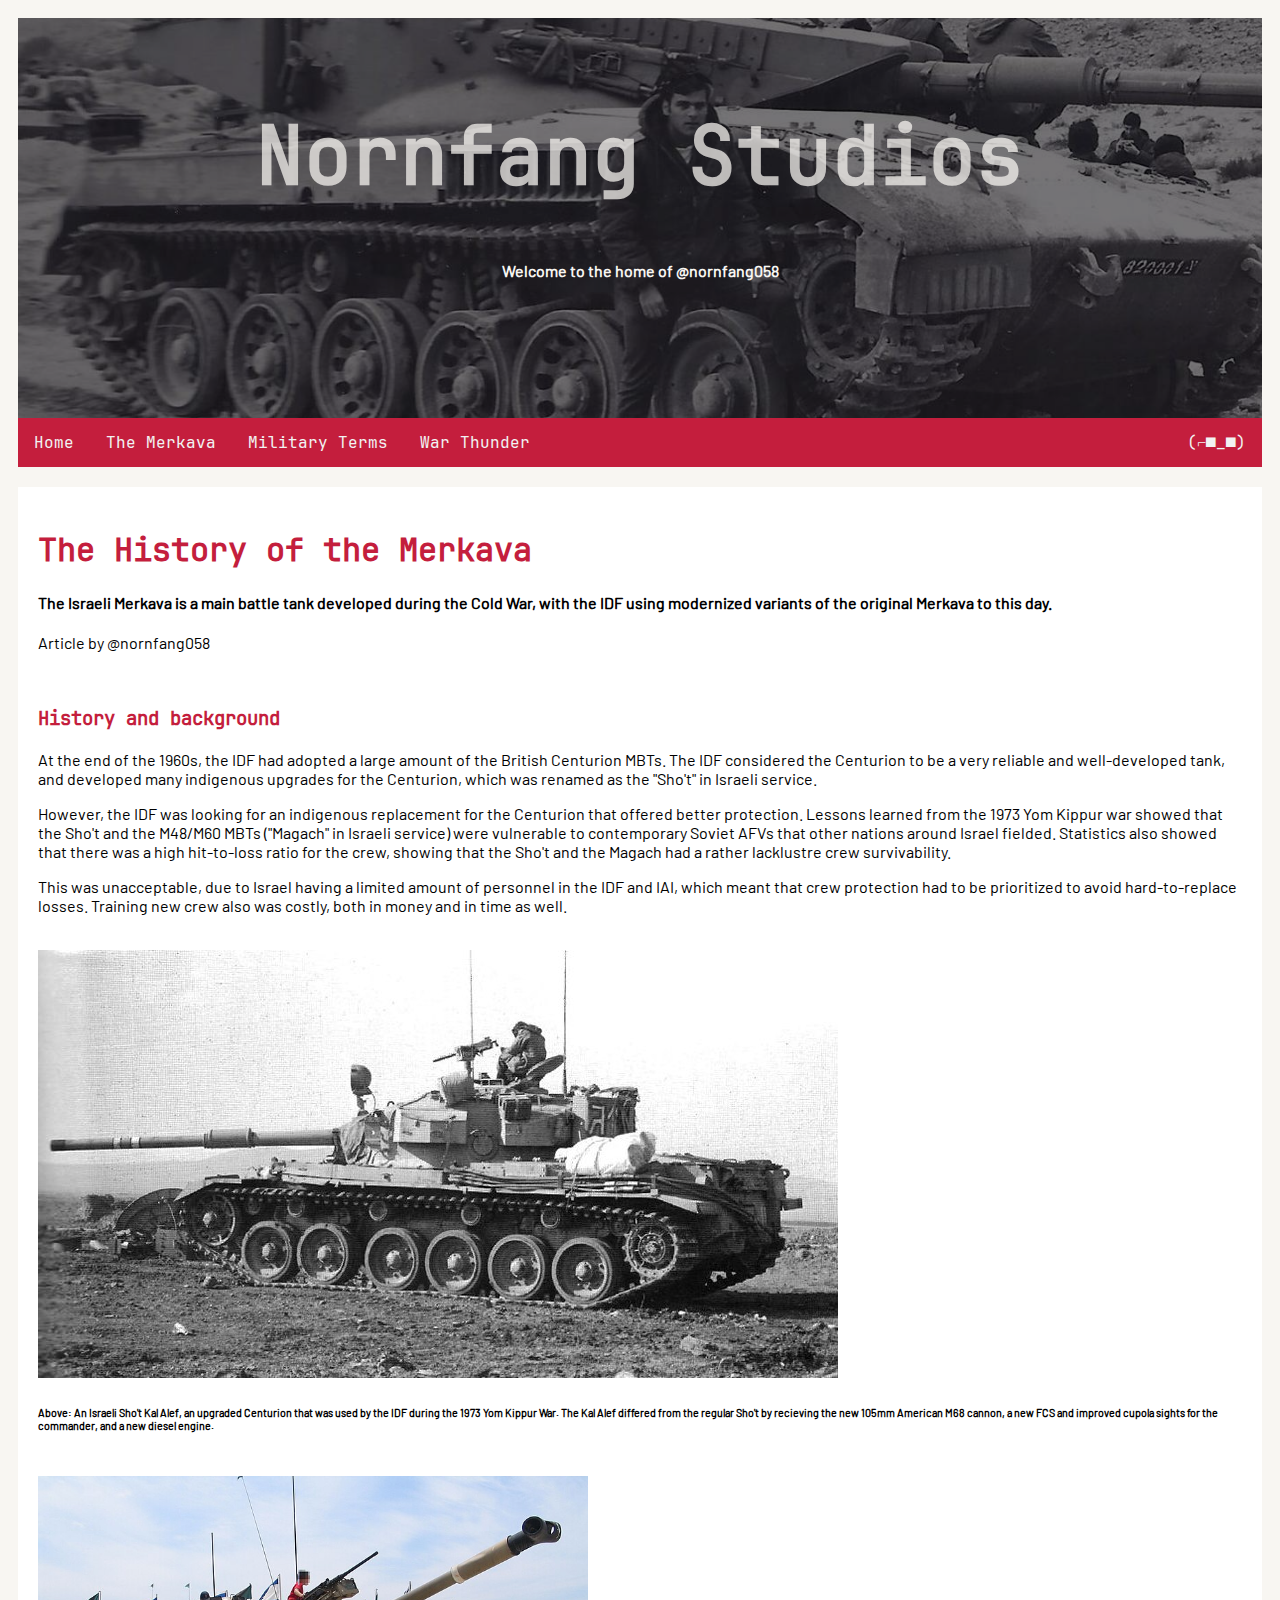
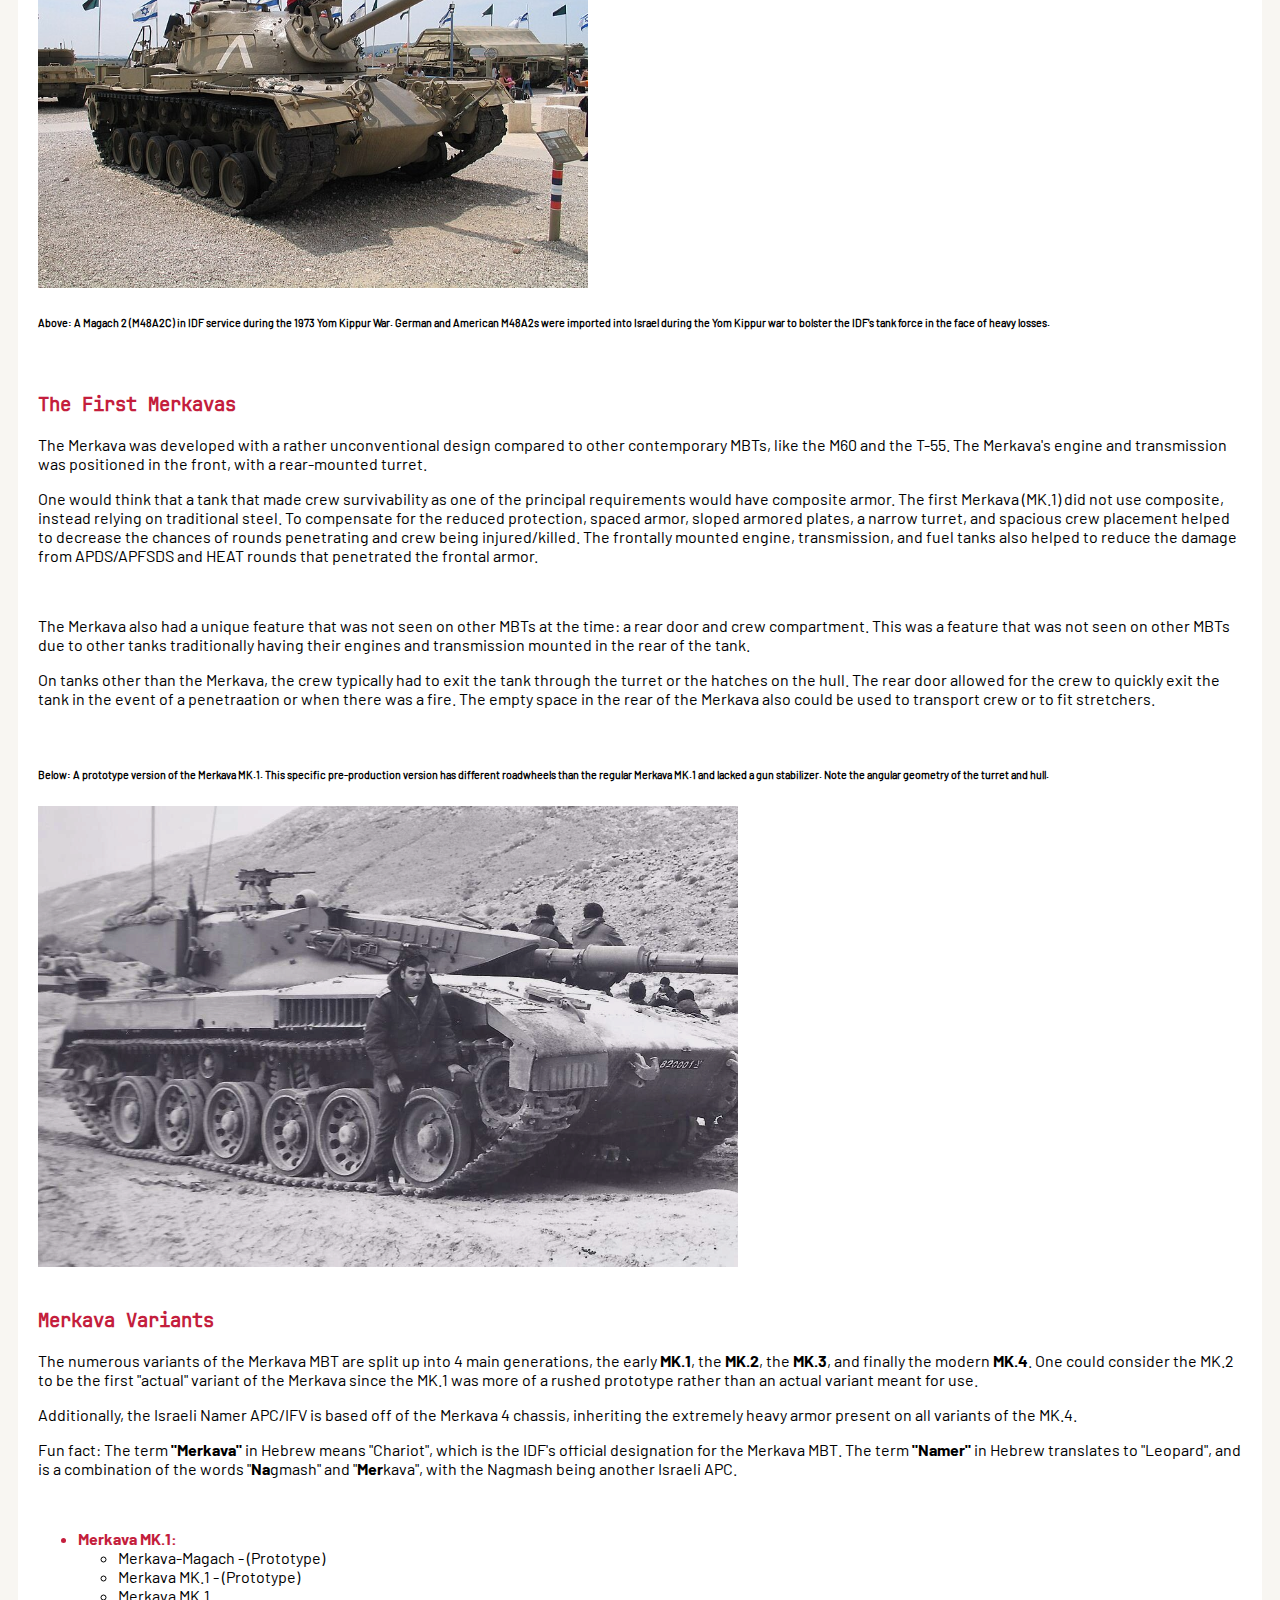
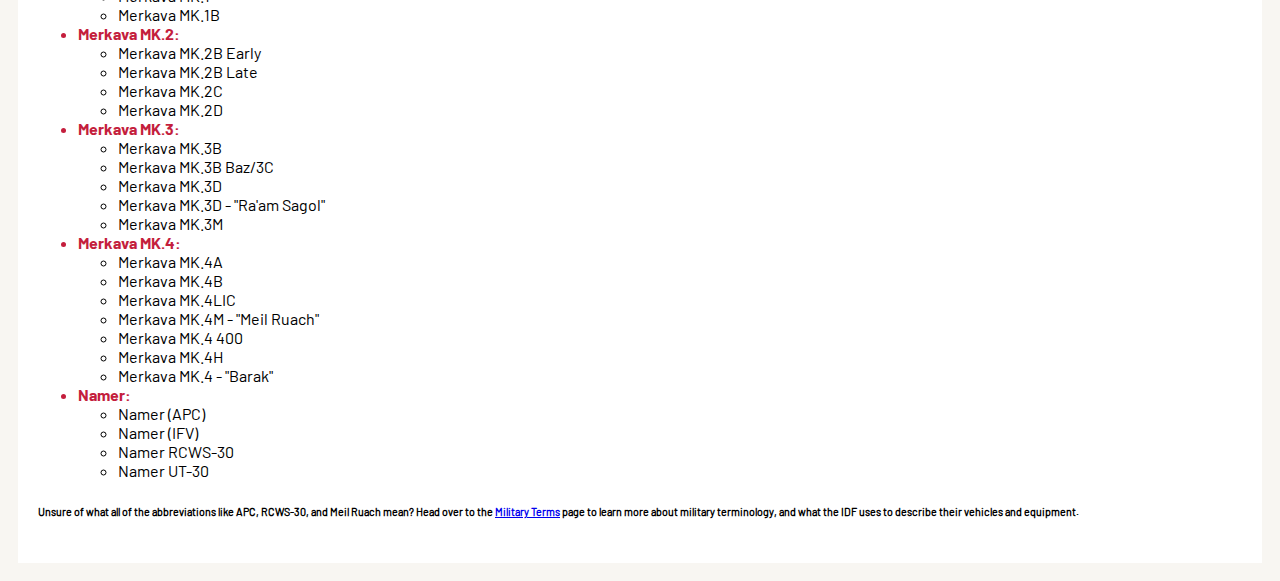
<file: MerkavaHistory.html>
<!DOCTYPE html>
<meta name="viewport" content="width=device-width, initial-scale=1.0">
<html>
<head>
  <link rel="stylesheet" href="style.css">
</head>
<body>

  <div class="merkavahistorypageheader" style="height:400px;">
    <h1>Nornfang Studios</h1>
    <subtitle><p>Welcome to the home of @nornfang058</p></subtitle>
  </div>

  <div class="topnav">
    <a href="index.html">Home</a>
    <a href="MerkavaHistory.html">The Merkava</a>
    <a href="MilitaryTerms.html">Military Terms</a>
    <a href="#">War Thunder</a>
    <a href="#" style="float:right">(⌐■_■)</a>
  </div>
    <div class="card">
        <h1 style="font-family: JetBrains Mono; color:#C41E3D;">The History of the Merkava</h1>
        <h4>The Israeli Merkava is a main battle tank developed during the Cold War, with the IDF using modernized variants of the original Merkava to this day.</h4>
        <p>Article by @nornfang058</p>
        <br>

        <h3>History and background</h3>
        <p>At the end of the 1960s, the IDF had adopted a large amount of the British Centurion MBTs. The IDF considered the Centurion to be a very reliable and well-developed tank, and developed many indigenous upgrades for the Centurion, which was renamed as the "Sho't" in Israeli service.</p>
        <p>However, the IDF was looking for an indigenous replacement for the Centurion that offered better protection. Lessons learned from the 1973 Yom Kippur war showed that the Sho't and the M48/M60 MBTs ("Magach" in Israeli service) were vulnerable to contemporary Soviet AFVs that other nations around Israel fielded. Statistics also showed that there was a high hit-to-loss ratio for the crew, showing that the Sho't and the Magach had a rather lacklustre crew survivability. 
        <p>This was unacceptable, due to Israel having a limited amount of personnel in the IDF and IAI, which meant that crew protection had to be prioritized to avoid hard-to-replace losses. Training new crew also was costly, both in money and in time as well.</p>
        
        <br>
        <img src = "ShotKalAlef.jpeg">
        <h6>Above: An Israeli Sho't Kal Alef, an upgraded Centurion that was used by the IDF during the 1973 Yom Kippur War. The Kal Alef differed from the regular Sho't by recieving the new 105mm American M68 cannon, a new FCS and improved cupola sights for the commander, and a new diesel engine.</h6>

        <br>
        <img src = "Magach2.jpg" width="550;">
        <h6>Above: A Magach 2 (M48A2C) in IDF service during the 1973 Yom Kippur War. German and American M48A2s were imported into Israel during the Yom Kippur war to bolster the IDF's tank force in the face of heavy losses.</h6>

        <br>
        <h3>The First Merkavas</h3>
        <p>The Merkava was developed with a rather unconventional design compared to other contemporary MBTs, like the M60 and the T-55. The Merkava's engine and transmission was positioned in the front, with a rear-mounted turret. </p>
        <p>One would think that a tank that made crew survivability as one of the principal requirements would have composite armor. The first Merkava (MK.1) did not use composite, instead relying on traditional steel. To compensate for the reduced protection, spaced armor, sloped armored plates, a narrow turret, and spacious crew placement helped to decrease the chances of rounds penetrating and crew being injured/killed. The frontally mounted engine, transmission, and fuel tanks also helped to reduce the damage from APDS/APFSDS and HEAT rounds that penetrated the frontal armor.</p>
        <br>
        <p>The Merkava also had a unique feature that was not seen on other MBTs at the time: a rear door and crew compartment. This was a feature that was not seen on other MBTs due to other tanks traditionally having their engines and transmission mounted in the rear of the tank.</p>
        <p>On tanks other than the Merkava, the crew typically had to exit the tank through the turret or the hatches on the hull. The rear door allowed for the crew to quickly exit the tank in the event of a penetraation or when there was a fire. The empty space in the rear of the Merkava also could be used to transport crew or to fit stretchers.</p>

        <br>
        <h6>Below: A prototype version of the Merkava MK.1. This specific pre-production version has different roadwheels than the regular Merkava MK.1 and lacked a gun stabilizer. Note the angular geometry of the turret and hull.</h6>
        <img src = "MerkavaMK1Bright.png" width="700;">
        <br>

        <br>
        <h3>Merkava Variants</h3>
        <p>The numerous variants of the Merkava MBT are split up into 4 main generations, the early <b>MK.1</b>, the <b>MK.2</b>, the <b>MK.3</b>, and finally the modern <b>MK.4</b>. One could consider the MK.2 to be the first "actual" variant of the Merkava since the MK.1 was more of a rushed prototype rather than an actual variant meant for use.</p>
        <p>Additionally, the Israeli Namer APC/IFV is based off of the Merkava 4 chassis, inheriting the extremely heavy armor present on all variants of the MK.4.</p>
        <p>Fun fact: The term <b>"Merkava"</b> in Hebrew means "Chariot", which is the IDF's official designation for the Merkava MBT. The term <b>"Namer"</b> in Hebrew translates to "Leopard", and is a combination of the words "<b>Na</b>gmash" and "<b>Mer</b>kava", with the Nagmash being another Israeli APC.</p>
        <br>

        <ul>
          <li style="color:#C41E3D;"><b>Merkava MK.1:</b></li>
          <ul>
            <li>Merkava-Magach - (Prototype)</li>
            <li>Merkava MK.1 - (Prototype)</li>
            <li>Merkava MK.1</li>
            <li>Merkava MK.1B</li>
          </ul>
          <li style="color:#C41E3D;"><b>Merkava MK.2:</b></li>
          <ul>
            <li>Merkava MK.2B Early</li>
            <li>Merkava MK.2B Late</li>
            <li>Merkava MK.2C</li>
            <li>Merkava MK.2D</li>
          </ul>
          <li style="color:#C41E3D;"><b>Merkava MK.3:</b></li>
          <ul>
            <li>Merkava MK.3B</li>
            <li>Merkava MK.3B Baz/3C</li>
            <li>Merkava MK.3D</li>
            <li>Merkava MK.3D - "Ra'am Sagol"</li>
            <li>Merkava MK.3M</li>
          </ul>
          <li style="color:#C41E3D;"><b>Merkava MK.4:</b></li>
          <ul>
            <li>Merkava MK.4A</li>
            <li>Merkava MK.4B</li>
            <li>Merkava MK.4LIC</li>
            <li>Merkava MK.4M - "Meil Ruach"</li>
            <li>Merkava MK.4 400</li>
            <li>Merkava MK.4H</li>
            <li>Merkava MK.4 - "Barak"</li>
          </ul>
          <li style = "color:#C41E3D;"><b>Namer:</b></li>
          <ul>
            <li>Namer (APC)</li>
            <li>Namer (IFV)</li>
            <li>Namer RCWS-30</li>
            <li>Namer UT-30</li>
          </ul>
        </ul>
        <h6>Unsure of what all of the abbreviations like APC, RCWS-30, and Meil Ruach mean? Head over to the <a href = "MilitaryTerms.html">Military Terms</a> page to learn more about military terminology, and what the IDF uses to describe their vehicles and equipment.</h6>
    </div>
  </div>

</body>
</html>
</file>
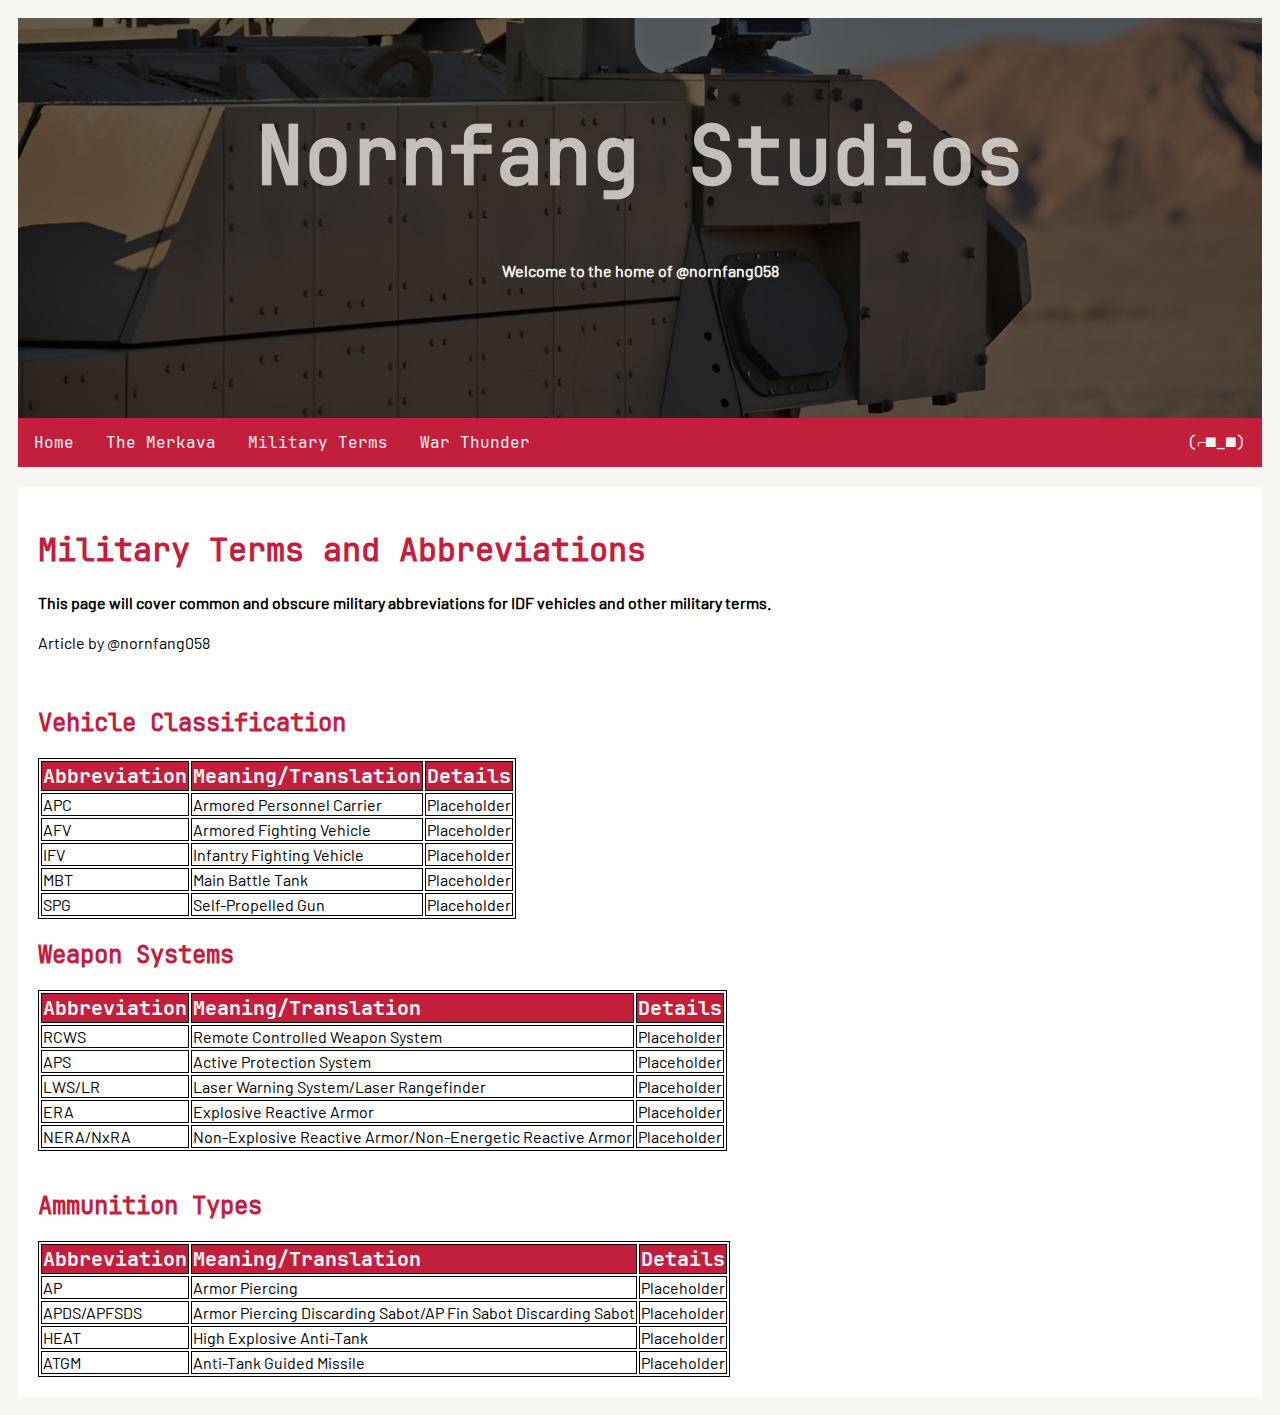
<file: MilitaryTerms.html>
<!DOCTYPE html>
<meta name="viewport" content="width=device-width, initial-scale=1.0">
<html>
<head>
  <link rel="stylesheet" href="style.css">
</head>
<body>

  <div class="militaryhistorypageheader" style="height:400px;">
    <h1>Nornfang Studios</h1>
    <subtitle><p>Welcome to the home of @nornfang058</p></subtitle>
  </div>

  <div class="topnav">
    <a href="index.html">Home</a>
    <a href="MerkavaHistory.html">The Merkava</a>
    <a href="MilitaryTerms.html">Military Terms</a>
    <a href="#">War Thunder</a>
    <a href="#" style="float:right">(⌐■_■)</a>
  </div>
    <div class="card">
        <h1 style="font-family: JetBrains Mono; color:#C41E3D;">Military Terms and Abbreviations</h1>
        <h4>This page will cover common and obscure military abbreviations for IDF vehicles and other military terms.</h4>
        <p>Article by @nornfang058</p>
        <br>

        <h2>Vehicle Classification</h2>
        <table style="border: 1; text-align: left;">
          <tr>
              <th>Abbreviation</th>
              <th>Meaning/Translation</th>
              <th>Details</th>
          </tr>
          <tr>
              <td>APC</td>
              <td>Armored Personnel Carrier</td>
              <td>Placeholder</td>
          </tr>
          <tr>
              <td>AFV</td>
              <td>Armored Fighting Vehicle</td>
              <td>Placeholder</td>
          </tr>
          <tr>
              <td>IFV</td>
              <td>Infantry Fighting Vehicle</td>
              <td>Placeholder</td>
          </tr>
          <tr>
              <td>MBT</td>
              <td>Main Battle Tank</td>
              <td>Placeholder</td>
          </tr>
          <tr>
              <td>SPG</td>
              <td>Self-Propelled Gun</td>
              <td>Placeholder</td>
          </tr>
        </table>
        

        <h2>Weapon Systems</h2>
        <table style="border: 1; text-align: left;">
          <tr>
              <th>Abbreviation</th>
              <th>Meaning/Translation</th>
              <th>Details</th>
          </tr>
          <tr>
              <td>RCWS</td>
              <td>Remote Controlled Weapon System</td>
              <td>Placeholder</td>
          </tr>
          <tr>
              <td>APS</td>
              <td>Active Protection System</td>
              <td>Placeholder</td>
          </tr>
          <tr>
              <td>LWS/LR</td>
              <td>Laser Warning System/Laser Rangefinder</td>
              <td>Placeholder</td>
          </tr>
          <tr>
              <td>ERA</td>
              <td>Explosive Reactive Armor</td>
              <td>Placeholder</td>
          </tr>
          <tr>
              <td>NERA/NxRA</td>
              <td>Non-Explosive Reactive Armor/Non-Energetic Reactive Armor</td>
              <td>Placeholder</td>
          </tr>
        </table>
        <br>

        <h2>Ammunition Types</h2>
        <table style="border: 1; text-align: left;">
          <tr>
              <th>Abbreviation</th>
              <th>Meaning/Translation</th>
              <th>Details</th>
          </tr>
          <tr>
              <td>AP</td>
              <td>Armor Piercing</td>
              <td>Placeholder</td>
          </tr>
          <tr>
              <td>APDS/APFSDS</td>
              <td>Armor Piercing Discarding Sabot/AP Fin Sabot Discarding Sabot</td>
              <td>Placeholder</td>
          </tr>
          <tr>
              <td>HEAT</td>
              <td>High Explosive Anti-Tank</td>
              <td>Placeholder</td>
          </tr>
          <tr>
              <td>ATGM</td>
              <td>Anti-Tank Guided Missile</td>
              <td>Placeholder</td>
          </tr>
        </table>
    </div>
</body>
</html>
</file>
<file: style.css>
* {
    box-sizing: border-box;
  }


  /* Settings for table headings in table */
  th {
    font-family: JetBrains Mono Bold;
    font-size: 20px;
    color: #F8F6F2;
    background-color: #C41E3D;
  }

  /* Table Border */
  table, th, td {
    border: 1px solid black;
  }

  /* Response layout for images, will automatically resize based on page size */
  img {
    max-width: 100%;
    height: auto;
  }
  
  /* Barlow Font (Regular) */
  @font-face {
    font-family: Barlow;
    src: url(Barlow-Regular.ttf);
  }

  /* Barlow Font (Bold) */
  @font-face {
    font-family: Barlow Bold;
    src: url(Barlow-Bold.ttf);
  }

  /* Barlow Font (Italic) */
  @font-face {
    font-family: Barlow Italic;
    src: url(Barlow-Italic.ttf);
  }
  
  /* JetBrains Mono Font (Regular) */
  @font-face {
    font-family: JetBrains Mono;
    src: url(JetBrainsMono-Regular.ttf);
  }

  /* JetBrains Mono Font (Bold) */
  @font-face {
    font-family: JetBrains Mono Bold;
    src: url(JetBrainsMono-Bold.ttf);
  }

  /* JetBrains Mono Font (Italic) */
  @font-face {
    font-family: JetBrains Mono Italic;
    src: url(JetBrainsMono-Italic.ttf);
  }

  /* JetBrains Mono Font (BoldItalic) */
  @font-face {
    font-family: JetBrains Mono Bold Italic;
    src: url(JetBrainsMono-BoldItalic.ttf);
  }

  /* JetBrains Mono Font (Regular) */
  @font-face {
    font-family: JetBrains Mono;
    src: url(JetBrainsMono-Regular.ttf);
  }


  /* All body text */
  body {
    font-family: Barlow;
    padding: 10px;
    background: #F8F6F2;
  }

  /* Default font for bold text */
  b {
    font-family: Barlow Bold;
  }

  /* Default font for H2 headers */
  h2 {
    font-family: JetBrains Mono;
    color: #C41E3D;
  }

  /* Default font for H3 headers */
  h3 {
    font-family: JetBrains Mono;
    color: #C41E3D;
  }
  
  /* Header box space for homepage */
  .homepageheader {
  background-image: url("HaloImage.jpg");
  background-size: cover;
  background-repeat: no-repeat;
  background-position: center;
  padding: 30px;
  text-align: center;
}
  
  /* Page title (Nornfang Studios) */
  .homepageheader h1 {
    font-size: 80px;
    font-family: JetBrains Mono;
    color: #F8F6F2BB;
  }

  /* Header box space for Merkava page */
  .merkavahistorypageheader {
    background-image: url("MerkavaMK1.png");
    background-size: cover;
    background-repeat: no-repeat;
    background-position: center;
    padding: 30px;
    text-align: center;
  }

  /* Header box space for military abbreviations page */
  .militaryhistorypageheader {
    background-image: url("TrophyAPSDimmed.jpeg");
    background-size: cover;
    background-repeat: no-repeat;
    background-position: center;
    padding: 30px;
    text-align: center;
  }

  /* Page title (military abbreviations) */
  .militaryhistorypageheader h1 {
    font-size: 80px;
    font-family: JetBrains Mono;
    color: #F8F6F2BB;
  }
    
  /* Page title (merkava history page) */
  .merkavahistorypageheader h1 {
    font-size: 80px;
    font-family: JetBrains Mono;
    color: #F8F6F2BB;
  }

  /* Text under the NornfangStudios title */
  subtitle {
    color: #F8F6F2;
    font-weight: bold;
  }
  
  /* Topnav bar */
  .topnav {
    overflow: hidden;
    background-color: #C41E3D;
  }
  
  /* Topnav link style */
  .topnav a {
    float: left;
    display: block;
    color: #f2f2f2;
    text-align: center;
    padding: 14px 16px;
    text-decoration: none;
    font-family: JetBrains Mono;
  }
  
  /* Change color on hover */
  .topnav a:hover {
    background-color: #020300;
    color: #C41E3D;
  }
  
  /* Create two unequal columns that floats next to each other */
  /* Left column */
  .leftcolumn {   
    float: left;
    width: 75%;
  }
  
  /* Right column */
  .rightcolumn {
    float: left;
    width: 25%;
    background-color: #F8F6F2;
    padding-left: 20px;
  }
  
  /* Singapore image on the front page */
  .homepageimage1 {
    background-image: url(SingaporeImage.jpg);
    background-size: cover;
    background-repeat: no-repeat;
    background-position: center;
    width: 100%;
    padding: 20px;
  }

  /* Fake image box placeholder*/
  .fakeimg {
    background-color:#767676;
    width: 100%;
    padding: 20px;
  }

  /* Merkava image on the homepage */
  .merkavahomepageimage {
    background-image: url(MerkavaMK1.png);
    background-size: cover;
    background-repeat: no-repeat;
    background-position: center;
    width: 100%;
    padding: 20px;
  }
  
  /* Add a card effect for articles */
  .card {
    background-color: white;
    padding: 20px;
    margin-top: 20px;
  }
  
  /* Clear floats after the columns */
  .row::after {
    content: "";
    display: table;
    clear: both;
  }
  
  /* Footer */
  .footer {
    padding: 20px;
    text-align: center;
    background: #ddd;
    margin-top: 20px;
    font-family: JetBrains Mono
  }
  
  /* Responsive layout - when the screen is less than 800px wide, make the two columns stack on top of each other instead of next to each other */
  @media screen and (max-width: 800px) {
    .leftcolumn, .rightcolumn {   
      width: 100%;
      padding: 0;
    }
  }
  
  /* Responsive layout - when the screen is less than 400px wide, make the navigation links stack on top of each other instead of next to each other */
  @media screen and (max-width: 400px) {
    .topnav a {
      float: none;
      width: 100%;
    }
  }
</file>
